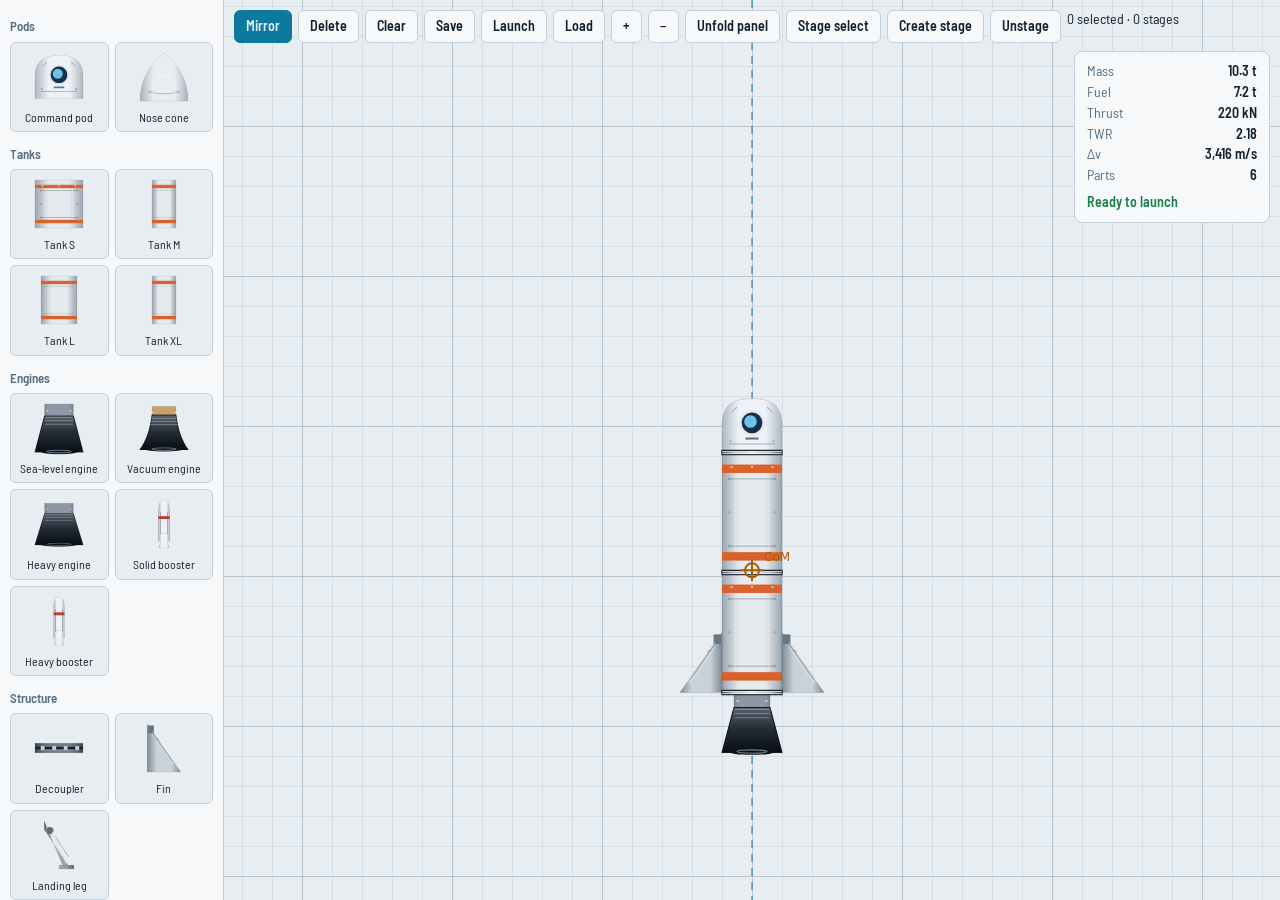
<file: index.html>
<!doctype html>
<html lang="en">
<head>
<meta charset="utf-8">
<meta name="viewport" content="width=device-width, initial-scale=1, viewport-fit=cover">
<title>Rocket Builder</title>
<link href="https://fonts.googleapis.com/css2?family=Barlow+Semi+Condensed:wght@400;600&display=swap" rel="stylesheet">
<style>
:root{--bg:#e8edf2;--pn:#f6f8fa;--ln:#c3cfda;--tx:#13212e;--mu:#586e81;--ac:#0b7a9e;--wn:#a85f00;--ok:#1b7f4b;--gr:#9fb2c2;box-sizing:border-box;padding-top:env(safe-area-inset-top,0px);padding-bottom:env(safe-area-inset-bottom,0px)}
@media(prefers-color-scheme:dark){:root:not([data-theme="light"]){--bg:#0c1520;--pn:#121f2c;--ln:#233648;--tx:#d6e2ed;--mu:#8ba2b6;--ac:#52c7ea;--wn:#f0b34a;--ok:#5fd38d;--gr:#2a4056}}
:root[data-theme="dark"]{--bg:#0c1520;--pn:#121f2c;--ln:#233648;--tx:#d6e2ed;--mu:#8ba2b6;--ac:#52c7ea;--wn:#f0b34a;--ok:#5fd38d;--gr:#2a4056}
html{scroll-padding-top:env(safe-area-inset-top,0px)}
*{box-sizing:border-box}
html,body{height:100%;margin:0}
body{background:var(--bg);color:var(--tx);font:14px/1.35 "Barlow Semi Condensed",system-ui,sans-serif;overflow:hidden}
#app{display:grid;grid-template-columns:224px 1fr;height:100%}
#pal{background:var(--pn);border-right:1px solid var(--ln);overflow:auto;padding:4px 10px 10px}
#pal h3{margin:14px 0 6px;font-size:13px;font-weight:600;color:var(--mu)}
.grp{display:grid;grid-template-columns:1fr 1fr;gap:6px}
.tile{touch-action:pan-y;background:var(--bg);border:1px solid var(--ln);border-radius:6px;color:var(--tx);font:inherit;font-size:12px;padding:6px 4px;display:flex;flex-direction:column;align-items:center;gap:4px;cursor:grab;user-select:none;-webkit-user-select:none}
.tile:hover{border-color:var(--ac)}
.tile canvas{width:56px;height:56px;pointer-events:none}
#stage{position:relative;overflow:hidden;min-width:0}
#c{position:absolute;inset:0;width:100%;height:100%;touch-action:none}
#hud{position:absolute;inset:0 0 auto 0;display:flex;flex-wrap:wrap;gap:8px;padding:10px;pointer-events:none;align-items:flex-start}
#hud>*{pointer-events:auto}
.bar{display:flex;gap:6px;flex-wrap:wrap}
.b{font:inherit;font-weight:600;color:var(--tx);background:var(--pn);border:1px solid var(--ln);border-radius:6px;padding:6px 11px;cursor:pointer}
.b:hover{border-color:var(--ac)}
.b[aria-pressed=true]{background:var(--ac);border-color:var(--ac);color:var(--bg)}
button:focus-visible{outline:2px solid var(--ac);outline-offset:2px}
#msg{align-self:center;color:var(--mu)}
.card{margin-left:auto;background:var(--pn);border:1px solid var(--ln);border-radius:8px;padding:10px 12px;min-width:196px}
dl{display:grid;grid-template-columns:auto auto;gap:2px 16px;margin:0}
dt{color:var(--mu)}dd{margin:0;text-align:right;font-weight:600}
#st{margin-top:8px;font-weight:600;color:var(--wn)}
#st.ok{color:var(--ok)}
@media(max-width:720px){
#app{grid-template-columns:1fr;grid-template-rows:1fr 112px}
#pal{order:2;border-right:0;border-top:1px solid var(--ln);display:flex;gap:6px;padding:8px;overflow-x:auto;overflow-y:hidden}
#pal h3{display:none}.grp{display:flex;gap:6px}
.tile{touch-action:pan-x;flex:none;width:78px}
.card{margin-left:0;width:100%;min-width:0;padding:8px 10px}
dl{grid-template-columns:repeat(6,auto);gap:2px 8px}dd{text-align:left}
}
</style>
</head>
<body>
<div id="app">
<aside id="pal" aria-label="Parts"></aside>
<main id="stage">
<canvas id="c" aria-label="Rocket assembly grid"></canvas>
<div id="hud">
<div class="bar">
<button class="b" id="mi" aria-pressed="true">Mirror</button>
<button class="b" id="de">Delete</button>
<button class="b" id="cl">Clear</button>
<button class="b" id="sv">Save</button>
<button class="b" id="launch">Launch</button>
<button class="b" id="ld">Load</button>
<button class="b" id="zi" aria-label="Zoom in">+</button>
<button class="b" id="zo" aria-label="Zoom out">&minus;</button>
<button class="b" id="sp" aria-pressed="false" disabled>Unfold panel</button>
<button class="b" id="ss" aria-pressed="false">Stage select</button>
<button class="b" id="cs" disabled>Create stage</button>
<button class="b" id="us" disabled>Unstage</button>
<span id="stage-info" aria-live="polite"></span>
<span id="msg" aria-live="polite"></span>
</div>
<div class="card"><dl id="sm"></dl><div id="st"></div></div>
</div>
</main>
</div>
<script src="rocket-renderer.js"></script>
<script>
const $=s=>document.querySelector(s),cv=$('#c'),ctx=cv.getContext('2d');
// Part catalog: mass/fuel in tonnes, thrust in kN, isp in s, size in grid units
const U=[
['pod','Command pod','Pods',2,1.8,1.2,0,0,0,'pod'],
['nose','Nose cone','Pods',2,2,.2,0,0,0,'nose'],
['t1','Tank S','Tanks',2,2,.2,1.8,0,0,'tank'],
['t2','Tank M','Tanks',2,4,.4,3.6,0,0,'tank'],
['t3','Tank L','Tanks',3,4,.8,8.1,0,0,'tank'],
['t4','Tank XL','Tanks',3,6,1.2,12.6,0,0,'tank'],
['e1','Sea-level engine','Engines',2,2,.9,0,220,290,'eng'],
['e2','Vacuum engine','Engines',2,1.8,.7,0,90,380,'vac'],
['e3','Heavy engine','Engines',3,2.6,1.4,0,480,310,'eng'],
['b1','Solid booster','Engines',1.2,5,.5,6,300,240,'srb'],
['b2','Heavy booster','Engines',1.6,7,.8,10,420,250,'srb'],
['dc','Decoupler','Structure',2,.4,.1,0,0,0,'dec'],
['para','Parachute','Utility',2,1.6,.3,0,0,0,'para'],
['dock','Docking connector','Utility',1.2,.8,.2,0,0,0,'dock'],
['solar','Solar panel','Utility',2,3,.25,0,0,0,'solar'],
['fin','Fin','Structure',1.4,2,.1,0,0,0,'fin'],
['leg','Landing leg','Structure',1.6,2.6,.15,0,0,0,'leg']
].map(([id,n,g,w,h,m,f,t,i,k])=>({id,n,g,w,h,m,f,t,i,k}));
const COL=MRAFT_ROCKET_RENDERER.COL;
const draw=MRAFT_ROCKET_RENDERER.draw;
let W=0,H=0,D=1,parts=[],sel=null,drag=null,pan=null,mirror=true,stageMode=false,stagePick=new Set(),init=0,ft,cam={x:0,y:0,s:22};
const side=u=>u.k=='fin'||u.k=='leg';
const toW=(x,y)=>[(x-W/2)/cam.s+cam.x,(y-H/2)/cam.s+cam.y];
const pt=e=>{const r=cv.getBoundingClientRect();return[e.clientX-r.left,e.clientY-r.top]};
const mk=(u,x,y,stage=0)=>{const p={u,x,y,tw:null,deployed:false,stage};parts.push(p);return p};
const flash=t=>{$('#msg').textContent=t;clearTimeout(ft);ft=setTimeout(()=>$('#msg').textContent='',1800)};

// Procedural part art, drawn centred on (x,y); s = pixels per unit
// Attachment snapping: stack above/below, or side-by-side (centre/top/bottom aligned)
function snap(p){
 const u=p.u;let b=null,bd=40/cam.s;
 for(const q of parts){if(q===p||q===p.tw)continue;
  const v=q.u,dx=(u.w+v.w)/2,dy=(u.h+v.h)/2,t=(v.h-u.h)/2;
  const spots=[[q.x,q.y+dy],[q.x,q.y-dy],...[1,-1].flatMap(s=>[[q.x+s*dx,q.y],[q.x+s*dx,q.y-t],[q.x+s*dx,q.y+t]])];
  if(q.u.k=='solar'&&q.deployed){const dir=q.x<0?-1:1,far=q.x+dir*(q.u.w*2.25+v.w/2);spots.push(...[q.y,q.y-t,q.y+t].map(y=>[far,y]))}
  for(const c of spots){const d=Math.hypot(c[0]-p.x,c[1]-p.y);if(d<bd){bd=d;b=c}}}
 if(b){p.x=b[0];p.y=b[1]}else{p.x=Math.round(p.x*4)/4;p.y=Math.round(p.y*4)/4;if(Math.abs(p.x)<.6)p.x=0}
 sync(p)}
// Symmetry: off-centre parts get a mirrored twin about the centre line
function sync(p){const t=p.tw,off=Math.abs(p.x)>.05;
 if(t&&!off){parts.splice(parts.indexOf(t),1);stagePick.delete(t);if(sel===t)sel=p;p.tw=null}
 else if(!t&&off&&mirror){p.tw=mk(p.u,0,0,p.stage);p.tw.tw=p}
 if(p.tw){p.tw.x=-p.x;p.tw.y=p.y;p.tw.stage=p.stage}}
function del(p){[p,p.tw].forEach(q=>{const i=parts.indexOf(q);if(i>=0)parts.splice(i,1);stagePick.delete(q)});if(p.tw)p.tw.tw=null;if(sel===p||sel===p.tw)sel=null}
function toggleStagePick(p){const pair=[p,p.tw].filter(Boolean),remove=pair.every(q=>stagePick.has(q));for(const q of pair)remove?stagePick.delete(q):stagePick.add(q)}
function createStage(){if(!stagePick.size)return;const n=Math.max(0,...parts.map(p=>p.stage||0))+1;for(const p of stagePick){p.stage=n;if(p.tw)p.tw.stage=n}stagePick.clear();flash('Stage '+n+' created');render()}
function unstagePicked(){for(const p of stagePick){p.stage=0;if(p.tw)p.tw.stage=0}stagePick.clear();render()}
function auto(p){const o=parts.filter(q=>q!==p),top=p.u.k=='pod'||p.u.k=='nose';
 p.x=0;p.y=o.length?(top?Math.min(...o.map(q=>q.y-q.u.h/2))-p.u.h/2:Math.max(...o.map(q=>q.y+q.u.h/2))+p.u.h/2):0}

function stats(){let m=0,f=0,F=0,Fi=0,cx=0,cy=0;
 for(const q of parts){const u=q.u,w=u.m+u.f;m+=w;f+=u.f;F+=u.t;if(u.t)Fi+=u.t/u.i;cx+=w*q.x;cy+=w*q.y}
 const isp=Fi?F/Fi:0;
 return{m,f,F,twr:m?F/(m*9.81):0,dv:isp&&f>0?isp*9.81*Math.log(m/(m-f)):0,com:m?[cx/m,cy/m]:null}}

function render(){
 if(!W)return;
 const cs=getComputedStyle(document.documentElement),V=n=>cs.getPropertyValue(n).trim(),s=cam.s,cx=x=>(x-cam.x)*s+W/2,cy=y=>(y-cam.y)*s+H/2;
 ctx.setTransform(D,0,0,D,0,0);ctx.clearRect(0,0,W,H);ctx.lineWidth=1;ctx.strokeStyle=V('--gr');
 for(let i=Math.floor(cam.x-W/2/s);i<=cam.x+W/2/s;i++){ctx.globalAlpha=i%5?.25:.7;const x=Math.round(cx(i))+.5;ctx.beginPath();ctx.moveTo(x,0);ctx.lineTo(x,H);ctx.stroke()}
 for(let j=Math.floor(cam.y-H/2/s);j<=cam.y+H/2/s;j++){ctx.globalAlpha=j%5?.25:.7;const y=Math.round(cy(j))+.5;ctx.beginPath();ctx.moveTo(0,y);ctx.lineTo(W,y);ctx.stroke()}
 ctx.globalAlpha=1;ctx.strokeStyle=V('--ac');ctx.setLineDash([8,6]);ctx.beginPath();ctx.moveTo(cx(0),0);ctx.lineTo(cx(0),H);ctx.stroke();ctx.setLineDash([]);
 for(const p of parts)draw(ctx,p.u,cx(p.x),cy(p.y),s,(side(p.u)||p.u.k=='solar')&&p.x<0,p.deployed);
 drawJoinAdapters();
 for(const p of parts)if(p.stage){const x=cx(p.x),y=cy(p.y)-p.u.h*s/2-12;ctx.font='bold 11px system-ui';ctx.textAlign='center';ctx.fillStyle='rgba(8,20,30,.82)';ctx.fillRect(x-13,y-10,26,16);ctx.fillStyle=V('--ac');ctx.fillText('S'+p.stage,x,y+2)}
 for(const p of stagePick){const w=p.u.w*s,h=p.u.h*s;ctx.strokeStyle=V('--wn');ctx.lineWidth=2;ctx.setLineDash([4,3]);ctx.strokeRect(cx(p.x)-w/2-5,cy(p.y)-h/2-5,w+10,h+10);ctx.setLineDash([])}
 if(sel){const w=sel.u.w*s,h=sel.u.h*s;ctx.strokeStyle=V('--ac');ctx.lineWidth=2;ctx.setLineDash([6,4]);ctx.strokeRect(cx(sel.x)-w/2-4,cy(sel.y)-h/2-4,w+8,h+8);ctx.setLineDash([])}
 const S=stats();
 if(S.com){const x=cx(S.com[0]),y=cy(S.com[1]);ctx.strokeStyle=ctx.fillStyle=V('--wn');ctx.lineWidth=2;ctx.beginPath();ctx.arc(x,y,7,0,7);ctx.moveTo(x-11,y);ctx.lineTo(x+11,y);ctx.moveTo(x,y-11);ctx.lineTo(x,y+11);ctx.stroke();ctx.font='12px "Barlow Semi Condensed",system-ui,sans-serif';ctx.textAlign='left';ctx.fillText('CoM',x+12,y-9)}
 else{ctx.fillStyle=V('--mu');ctx.textAlign='center';ctx.font='15px "Barlow Semi Condensed",system-ui,sans-serif';ctx.fillText('Drag a part onto the grid, or tap one to stack it.',W/2,H/2)}
 const sp=$('#sp'),solarSelected=sel?.u.id=='solar';sp.disabled=!solarSelected;sp.textContent=solarSelected&&sel.deployed?'Fold panel':'Unfold panel';sp.setAttribute('aria-pressed',solarSelected&&sel.deployed);
 $('#ss').setAttribute('aria-pressed',stageMode);$('#ss').textContent=stageMode?'Stage select: ON':'Stage select';
 $('#cs').disabled=!stagePick.size;$('#us').disabled=!stagePick.size;
 $('#stage-info').textContent=stageMode?`Tap parts to select · ${stagePick.size} selected · ${new Set(parts.map(p=>p.stage).filter(Boolean)).size} stages`:`${stagePick.size} selected · ${new Set(parts.map(p=>p.stage).filter(Boolean)).size} stages`;
 $('#sm').innerHTML=[['Mass',S.m.toFixed(1)+' t'],['Fuel',S.f.toFixed(1)+' t'],['Thrust',Math.round(S.F)+' kN'],['TWR',S.twr.toFixed(2)],['Δv',Math.round(S.dv).toLocaleString()+' m/s'],['Parts',parts.length]].map(r=>`<dt>${r[0]}</dt><dd>${r[1]}</dd>`).join('');
 const bad=!parts.some(q=>q.u.k=='pod')?'Add a command pod':!S.F?'Add an engine':!S.f?'Add a fuel tank':S.twr<1?'TWR is under 1: add thrust or remove mass':'';
 const st=$('#st');st.textContent=bad||'Ready to launch';st.className=bad?'':'ok'}

function drawJoinAdapters(){
 for(let i=0;i<parts.length;i++)for(let j=i+1;j<parts.length;j++){
  const a=parts[i],b=parts[j];
  if(Math.abs(a.x-b.x)>.08)continue;
  const upper=a.y<b.y?a:b,lower=a.y<b.y?b:a;
  const gap=(lower.y-lower.u.h/2)-(upper.y+upper.u.h/2);
  if(Math.abs(gap)>.12)continue;
  const s=cam.s,x=(upper.x-cam.x)*s+W/2,y=(upper.y+upper.u.h/2+gap/2-cam.y)*s+H/2;
  const top=upper.u.w*s,bottom=lower.u.w*s,different=Math.abs(top-bottom)>s*.05;
  const h=(different?.30:.14)*s;
  ctx.save();
  const g=ctx.createLinearGradient(x-Math.max(top,bottom)/2,0,x+Math.max(top,bottom)/2,0);
  g.addColorStop(0,'#46525e');g.addColorStop(.2,'#aebbc6');g.addColorStop(.5,'#e2e8ed');g.addColorStop(.8,'#aebbc6');g.addColorStop(1,'#46525e');
  ctx.fillStyle=g;ctx.strokeStyle='rgba(8,14,22,.9)';ctx.lineWidth=Math.max(1,s*.045);
  ctx.beginPath();
  if(different){
   ctx.moveTo(x-top/2,y-h/2);ctx.lineTo(x+top/2,y-h/2);ctx.lineTo(x+bottom/2,y+h/2);ctx.lineTo(x-bottom/2,y+h/2);
  }else{
   const w=Math.min(top,bottom);
   ctx.rect(x-w/2,y-h/2,w,h);
  }
  ctx.closePath();ctx.fill();ctx.stroke();
  ctx.strokeStyle='rgba(255,255,255,.72)';ctx.lineWidth=Math.max(1,s*.03);
  ctx.beginPath();ctx.moveTo(x-top/2,y-h/2+1);ctx.lineTo(x+top/2,y-h/2+1);ctx.moveTo(x-bottom/2,y+h/2-1);ctx.lineTo(x+bottom/2,y+h/2-1);ctx.stroke();
  ctx.restore();
 }
}

function fitRocket(){
 if(!parts.length||!W||!H)return;
 const xs=parts.map(p=>[p.x-p.u.w/2,p.x+p.u.w/2]).flat(),ys=parts.map(p=>[p.y-p.u.h/2,p.y+p.u.h/2]).flat();
 const minX=Math.min(...xs),maxX=Math.max(...xs),minY=Math.min(...ys),maxY=Math.max(...ys);
 const hudH=$('#hud').getBoundingClientRect().height,top=Math.min(H-80,hudH+18),usableH=Math.max(80,H-top);
 cam.s=Math.max(4,Math.min(30,(W-32)/(maxX-minX+2),(usableH-32)/(maxY-minY+2)));
 cam.x=(minX+maxX)/2;
 cam.y=(minY+maxY)/2-(top+usableH/2-H/2)/cam.s;
}
function zoom(f,sx=W/2,sy=H/2){const[wx,wy]=toW(sx,sy);cam.s=Math.min(70,Math.max(4,cam.s*f));cam.x=wx-(sx-W/2)/cam.s;cam.y=wy-(sy-H/2)/cam.s;render()}

// Parts palette with live previews
const pal=$('#pal');
[...new Set(U.map(u=>u.g))].forEach(g=>{
 pal.insertAdjacentHTML('beforeend',`<h3>${g}</h3>`);const d=document.createElement('div');d.className='grp';
 U.filter(u=>u.g==g).forEach(u=>{
  const b=document.createElement('button');b.className='tile';b.innerHTML='<canvas width="112" height="112"></canvas><span>'+u.n+'</span>';
  draw(b.firstChild.getContext('2d'),u,56,56,Math.min(96/u.w,96/u.h),0);
  b.onpointerdown=e=>{e.preventDefault();const[x,y]=pt(e),[wx,wy]=toW(x,y),p=mk(u,wx,wy);sel=p;drag={p,ox:0,oy:0,x0:e.clientX,y0:e.clientY,pal:1};render()};
  d.append(b)});
 pal.append(d)});

cv.addEventListener('pointerdown',e=>{
 const[x,y]=pt(e),[wx,wy]=toW(x,y),h=[...parts].reverse().find(q=>Math.abs(wx-q.x)<=q.u.w/2&&Math.abs(wy-q.y)<=q.u.h/2||q.u.k=='solar'&&q.deployed&&Math.abs(wy-q.y)<=q.u.w*.4&&(q.x<0?wx>=q.x-q.u.w*2.25:wx<=q.x+q.u.w*2.25));
 if(h){sel=h;if(stageMode){toggleStagePick(h);render();return}drag={p:h,ox:h.x-wx,oy:h.y-wy,x0:e.clientX,y0:e.clientY}}else{sel=null;pan={x,y,cx:cam.x,cy:cam.y}}
 render()});
addEventListener('pointermove',e=>{
 const[x,y]=pt(e);
 if(drag){const[wx,wy]=toW(x,y),p=drag.p;p.x=wx+drag.ox;p.y=wy+drag.oy;snap(p)}
 else if(pan){cam.x=pan.cx-(x-pan.x)/cam.s;cam.y=pan.cy-(y-pan.y)/cam.s}
 else return;
 render()});
addEventListener('pointerup',e=>{
 if(drag&&document.elementFromPoint(e.clientX,e.clientY)?.closest('#pal')){
  const p=drag.p;if(drag.pal&&Math.hypot(e.clientX-drag.x0,e.clientY-drag.y0)<6){auto(p);sync(p)}else del(p)}
 drag=pan=null;render()});
addEventListener('pointercancel',()=>{if(drag&&drag.pal)del(drag.p);drag=pan=null;render()});
cv.addEventListener('wheel',e=>{e.preventDefault();const[x,y]=pt(e);zoom(Math.exp(-e.deltaY*.0015),x,y)},{passive:false});
addEventListener('keydown',e=>{if((e.key=='Delete'||e.key=='Backspace')&&sel){del(sel);render()}});

$('#ss').onclick=e=>{stageMode=!stageMode;e.currentTarget.setAttribute('aria-pressed',stageMode);render()};
$('#cs').onclick=createStage;$('#us').onclick=unstagePicked;
$('#mi').onclick=e=>{mirror=!mirror;e.currentTarget.setAttribute('aria-pressed',mirror);if(!mirror)parts.forEach(p=>p.tw=null);render()};
$('#de').onclick=()=>{if(sel){del(sel);render()}};
$('#cl').onclick=()=>{parts=[];sel=null;stagePick.clear();render()};
$('#zi').onclick=()=>zoom(1.25);$('#zo').onclick=()=>zoom(.8);
$('#sp').onclick=()=>{if(sel?.u.id=='solar'){sel.deployed=!sel.deployed;render()}};
const KEY='rocket-builder-blueprint';
function saveBlueprint(){try{localStorage.setItem(KEY,JSON.stringify(parts.map(p=>[p.u.id,p.x,p.y,parts.indexOf(p.tw),p.deployed,p.stage||0])));return true}catch{flash('Saving is blocked in this browser');return false}}
$('#sv').onclick=()=>{if(saveBlueprint())flash('Saved')};
$('#launch').onclick=()=>{if(saveBlueprint())location.href='launch-pad.html'};
$('#ld').onclick=()=>{try{const a=JSON.parse(localStorage.getItem(KEY));if(!a)return flash('Nothing saved yet');
 parts=[];sel=null;stagePick.clear();a.forEach(([id,x,y,,deployed,stage])=>{const p=mk(U.find(u=>u.id==id),x,y,Number.isInteger(stage)?stage:0);p.deployed=!!deployed});a.forEach((r,i)=>{if(r[3]>=0)parts[i].tw=parts[r[3]]});fitRocket();flash('Loaded');render()}catch{parts=[];flash('Could not read that save');render()}};

// Starter rocket
const add=(id,x,y)=>sync(mk(U.find(u=>u.id==id),x,y));
add('pod',0,-5);add('t2',0,-2.1);add('t2',0,1.9);add('e1',0,4.9);add('fin',1.7,2.9);

new ResizeObserver(()=>{const r=cv.getBoundingClientRect();W=r.width;H=r.height;D=devicePixelRatio||1;cv.width=W*D;cv.height=H*D;
 if(!init){init=1;render();fitRocket()}render()}).observe(cv);
new MutationObserver(render).observe(document.documentElement,{attributes:true});
matchMedia('(prefers-color-scheme:dark)').addEventListener('change',render);
</script>
</body>
</html>
</file>
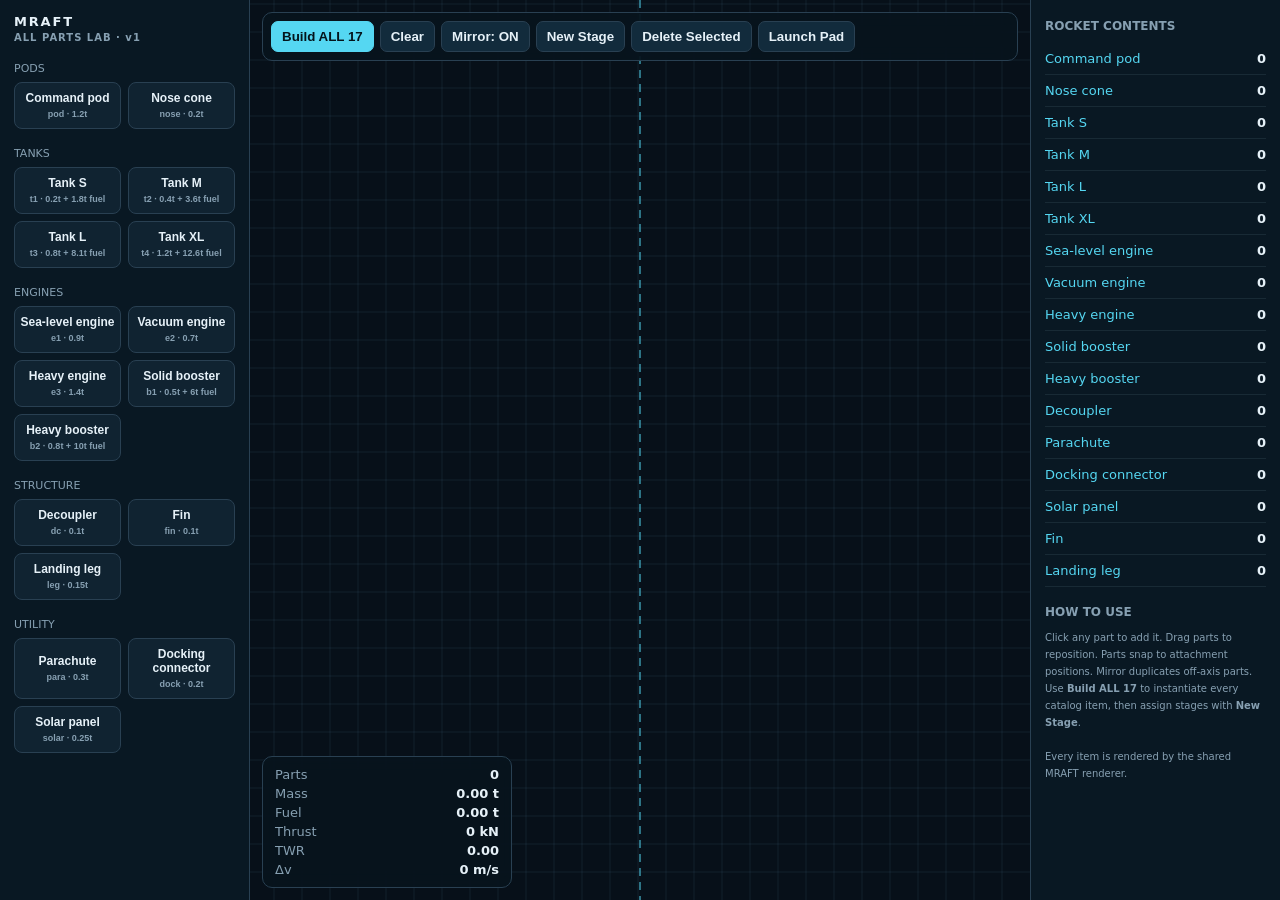
<file: all-items.html>
<!doctype html>
<html lang="en"><head><meta charset="utf-8"><meta name="viewport" content="width=device-width,initial-scale=1"><title>MRAFT · All Parts Lab</title><style>
:root{--bg:#071019;--panel:#0d1b27;--line:#294052;--text:#e6f1f8;--muted:#87a0b2;--accent:#55d7f2;--warn:#ffb35c;--ok:#70e0a5}*{box-sizing:border-box}html,body{margin:0;height:100%;overflow:hidden;background:var(--bg);color:var(--text);font:13px system-ui,sans-serif}#app{height:100%;display:grid;grid-template-columns:250px 1fr 250px}aside{background:rgba(10,24,36,.96);border-right:1px solid var(--line);overflow:auto;padding:14px}.right{border-left:1px solid var(--line);border-right:0}.brand{font-weight:800;letter-spacing:.14em;font-size:13px;margin-bottom:14px}.sub{font-size:10px;color:var(--muted);letter-spacing:.1em;margin-top:3px}.cat{color:var(--muted);font-size:11px;text-transform:uppercase;margin:18px 0 7px}.grid{display:grid;grid-template-columns:1fr 1fr;gap:7px}.part{padding:8px 5px;border:1px solid var(--line);border-radius:8px;background:#102331;color:var(--text);cursor:pointer;text-align:center}.part:hover{border-color:var(--accent);transform:translateY(-1px)}.part b{display:block;font-size:12px}.part small{color:var(--muted);font-size:9px}main{position:relative;min-width:0}canvas{position:absolute;inset:0;width:100%;height:100%;touch-action:none}.toolbar{position:absolute;z-index:3;top:12px;left:12px;right:12px;display:flex;flex-wrap:wrap;gap:6px;padding:8px;border:1px solid var(--line);border-radius:10px;background:rgba(8,20,30,.86);backdrop-filter:blur(12px)}button{border:1px solid var(--line);background:#122b3c;color:var(--text);border-radius:7px;padding:7px 10px;font-weight:650;cursor:pointer}button:hover{border-color:var(--accent)}button.primary{background:var(--accent);color:#04141b;border-color:var(--accent)}button.warn{color:#10100b;background:var(--warn);border-color:var(--warn)}#msg{color:var(--muted);align-self:center;margin-left:4px}.stats{position:absolute;z-index:3;left:12px;bottom:12px;padding:10px 12px;border:1px solid var(--line);border-radius:10px;background:rgba(8,20,30,.86);backdrop-filter:blur(12px);min-width:250px}.stats dl{display:grid;grid-template-columns:1fr auto;gap:4px 18px;margin:0}.stats dt{color:var(--muted)}.stats dd{margin:0;text-align:right;font-weight:750}.legend{font-size:10px;color:var(--muted);line-height:1.7}.pill{display:inline-block;border:1px solid var(--line);border-radius:99px;padding:2px 6px;margin:2px}.right h3{font-size:12px;color:var(--muted);text-transform:uppercase;margin:5px 0 10px}.stage{display:flex;align-items:center;justify-content:space-between;padding:8px 0;border-bottom:1px solid rgba(155,190,215,.1)}.stage span{color:var(--accent)}@media(max-width:900px){#app{grid-template-columns:1fr;grid-template-rows:1fr 150px}.left,.right{display:none}.stats{bottom:8px}.toolbar{left:8px;right:8px}}
</style></head><body><div id="app"><aside class="left"><div class="brand">MRAFT<br><span class="sub">ALL PARTS LAB · v1</span></div><div id="palette"></div></aside><main><canvas id="c"></canvas><div class="toolbar"><button id="all" class="primary">Build ALL 17</button><button id="clear">Clear</button><button id="mirror">Mirror: ON</button><button id="stage">New Stage</button><button id="del">Delete Selected</button><button id="launch">Launch Pad</button><span id="msg"></span></div><div class="stats"><dl id="stats"></dl></div></main><aside class="right"><h3>Rocket contents</h3><div id="contents"></div><h3 style="margin-top:18px">How to use</h3><div class="legend">Click any part to add it. Drag parts to reposition. Parts snap to attachment positions. Mirror duplicates off-axis parts. Use <b>Build ALL 17</b> to instantiate every catalog item, then assign stages with <b>New Stage</b>.<br><br>Every item is rendered by the shared MRAFT renderer.</div></aside></div>
<script src="rocket-renderer.js"></script><script>
const $=s=>document.querySelector(s),cv=$('#c'),ctx=cv.getContext('2d'),R=MRAFT_ROCKET_RENDERER;const U=[
['pod','Command pod','Pods',2,1.8,1.2,0,0,0,'pod'],['nose','Nose cone','Pods',2,2,.2,0,0,0,'nose'],['t1','Tank S','Tanks',2,2,.2,1.8,0,0,'tank'],['t2','Tank M','Tanks',2,4,.4,3.6,0,0,'tank'],['t3','Tank L','Tanks',3,4,.8,8.1,0,0,'tank'],['t4','Tank XL','Tanks',3,6,1.2,12.6,0,0,'tank'],['e1','Sea-level engine','Engines',2,2,.9,0,220,290,'eng'],['e2','Vacuum engine','Engines',2,1.8,.7,0,90,380,'vac'],['e3','Heavy engine','Engines',3,2.6,1.4,0,480,310,'eng'],['b1','Solid booster','Engines',1.2,5,.5,6,300,240,'srb'],['b2','Heavy booster','Engines',1.6,7,.8,10,420,250,'srb'],['dc','Decoupler','Structure',2,.4,.1,0,0,0,'dec'],['para','Parachute','Utility',2,1.6,.3,0,0,0,'para'],['dock','Docking connector','Utility',1.2,.8,.2,0,0,0,'dock'],['solar','Solar panel','Utility',2,3,.25,0,0,0,'solar'],['fin','Fin','Structure',1.4,2,.1,0,0,0,'fin'],['leg','Landing leg','Structure',1.6,2.6,.15,0,0,0,'leg']].map(x=>({id:x[0],name:x[1],cat:x[2],w:x[3],h:x[4],m:x[5],f:x[6],t:x[7],i:x[8],k:x[9]}));
let parts=[],sel=null,drag=null,stageNo=0,W=0,H=0,D=1,scale=28,ox=0,oy=0;function resize(){D=devicePixelRatio||1;W=cv.clientWidth;H=cv.clientHeight;cv.width=W*D;cv.height=H*D;ctx.setTransform(D,0,0,D,0,0);render()}addEventListener('resize',resize);resize();
const part=(u,x,y,stage=0)=>{const p={u,x,y,stage};parts.push(p);return p};const screen=p=>[W/2+ox+p.x*scale,H/2+oy+p.y*scale];const world=(x,y)=>[(x-W/2-ox)/scale,(y-H/2-oy)/scale];
function add(u){let max=parts.length?Math.max(...parts.map(p=>p.y+p.u.h/2)):0;let p=part(u,0,max+u.h/2+1,stageNo);sel=p;flash(u.name+' added');render()}function buildAll(){parts=[];stageNo=0;let y=0;for(const u of U){parts.push({u,x:0,y,stage:stageNo});y+=u.h/2+.25+(u.h/2)};parts.forEach((p,i)=>{if(['b1','b2','fin','leg'].includes(p.u.id))p.x=i%2?-2.4:2.4});parts.push({u:U.find(x=>x.id==='solar'),x:-2.2,y:y-8,stage:0});sel=parts[parts.length-1];flash('All 17 catalog items loaded');render()}function flash(t){$('#msg').textContent=t;clearTimeout(window.ft);window.ft=setTimeout(()=>$('#msg').textContent='',1800)}
function stats(){let m=0,f=0,F=0,den=0;for(const p of parts){m+=p.u.m+p.u.f;f+=p.u.f;F+=p.u.t;if(p.u.t)den+=p.u.t/p.u.i}const isp=den?F/den:0;return{m,f,F,twr:m?F/(m*9.81):0,dv:isp&&f?isp*9.81*Math.log(m/(m-f)):0}}function render(){ctx.clearRect(0,0,W,H);ctx.strokeStyle='#294052';ctx.globalAlpha=.35;for(let x=((-ox)%scale+W)%scale;x<W;x+=scale){ctx.beginPath();ctx.moveTo(x,0);ctx.lineTo(x,H);ctx.stroke()}for(let y=((-oy)%scale+H)%scale;y<H;y+=scale){ctx.beginPath();ctx.moveTo(0,y);ctx.lineTo(W,y);ctx.stroke()}ctx.globalAlpha=1;ctx.strokeStyle='#55d7f2';ctx.setLineDash([8,6]);ctx.beginPath();ctx.moveTo(W/2+ox,0);ctx.lineTo(W/2+ox,H);ctx.stroke();ctx.setLineDash([]);for(const p of parts){const [x,y]=screen(p);R.draw(ctx,p.u,x,y,scale,(p.u.k==='fin'||p.u.k==='leg'||p.u.k==='solar')&&p.x<0,p.deployed);if(p.stage){ctx.fillStyle='#55d7f2';ctx.font='bold 10px system-ui';ctx.textAlign='center';ctx.fillText('S'+p.stage,x,y-p.u.h*scale/2-5)}if(p===sel){ctx.strokeStyle='#ffb35c';ctx.lineWidth=2;ctx.strokeRect(x-p.u.w*scale/2-4,y-p.u.h*scale/2-4,p.u.w*scale+8,p.u.h*scale+8);ctx.lineWidth=1}}const s=stats();$('#stats').innerHTML='<dt>Parts</dt><dd>'+parts.length+'</dd><dt>Mass</dt><dd>'+s.m.toFixed(2)+' t</dd><dt>Fuel</dt><dd>'+s.f.toFixed(2)+' t</dd><dt>Thrust</dt><dd>'+s.F.toFixed(0)+' kN</dd><dt>TWR</dt><dd>'+s.twr.toFixed(2)+'</dd><dt>Δv</dt><dd>'+s.dv.toFixed(0)+' m/s</dd>';let counts={};parts.forEach(p=>counts[p.u.id]=(counts[p.u.id]||0)+1);$('#contents').innerHTML=U.map(u=>'<div class="stage"><span>'+u.name+'</span><b>'+(counts[u.id]||0)+'</b></div>').join('')}
function hit(x,y){for(let i=parts.length-1;i>=0;i--){const p=parts[i],[sx,sy]=screen(p);if(Math.abs(x-sx)<=p.u.w*scale/2+6&&Math.abs(y-sy)<=p.u.h*scale/2+6)return p}return null}
cv.addEventListener('pointerdown',e=>{const r=cv.getBoundingClientRect(),x=e.clientX-r.left,y=e.clientY-r.top,p=hit(x,y);if(p){sel=p;drag={p,dx:x-screen(p)[0],dy:y-screen(p)[1]};cv.setPointerCapture(e.pointerId);render()}});cv.addEventListener('pointermove',e=>{if(!drag)return;const r=cv.getBoundingClientRect();const w=world(e.clientX-r.left-drag.dx,e.clientY-r.top-drag.dy);drag.p.x=Math.round(w[0]*4)/4;drag.p.y=Math.round(w[1]*4)/4;render()});cv.addEventListener('pointerup',()=>drag=null);cv.addEventListener('pointercancel',()=>drag=null);
$('#palette').innerHTML=[...new Set(U.map(u=>u.cat))].map(cat=>'<div class="cat">'+cat+'</div><div class="grid">'+U.filter(u=>u.cat===cat).map(u=>'<button class="part" data-id="'+u.id+'"><b>'+u.name+'</b><small>'+u.id+' · '+u.m+'t'+(u.f?' + '+u.f+'t fuel':'')+'</small></button>').join('')+'</div>').join('');document.querySelectorAll('.part').forEach(b=>b.onclick=()=>add(U.find(u=>u.id===b.dataset.id)));
$('#all').onclick=buildAll;$('#clear').onclick=()=>{parts=[];sel=null;render()};$('#mirror').onclick=()=>{$('#mirror').textContent=$('#mirror').textContent.endsWith('ON')?'Mirror: OFF':'Mirror: ON'};$('#del').onclick=()=>{if(sel){parts=parts.filter(p=>p!==sel);sel=null;render()}};$('#stage').onclick=()=>{stageNo++;flash('New stage '+stageNo+' · next added parts assigned here')};$('#launch').onclick=()=>location.href='launch-pad.html';
</script></body></html>
</file>
